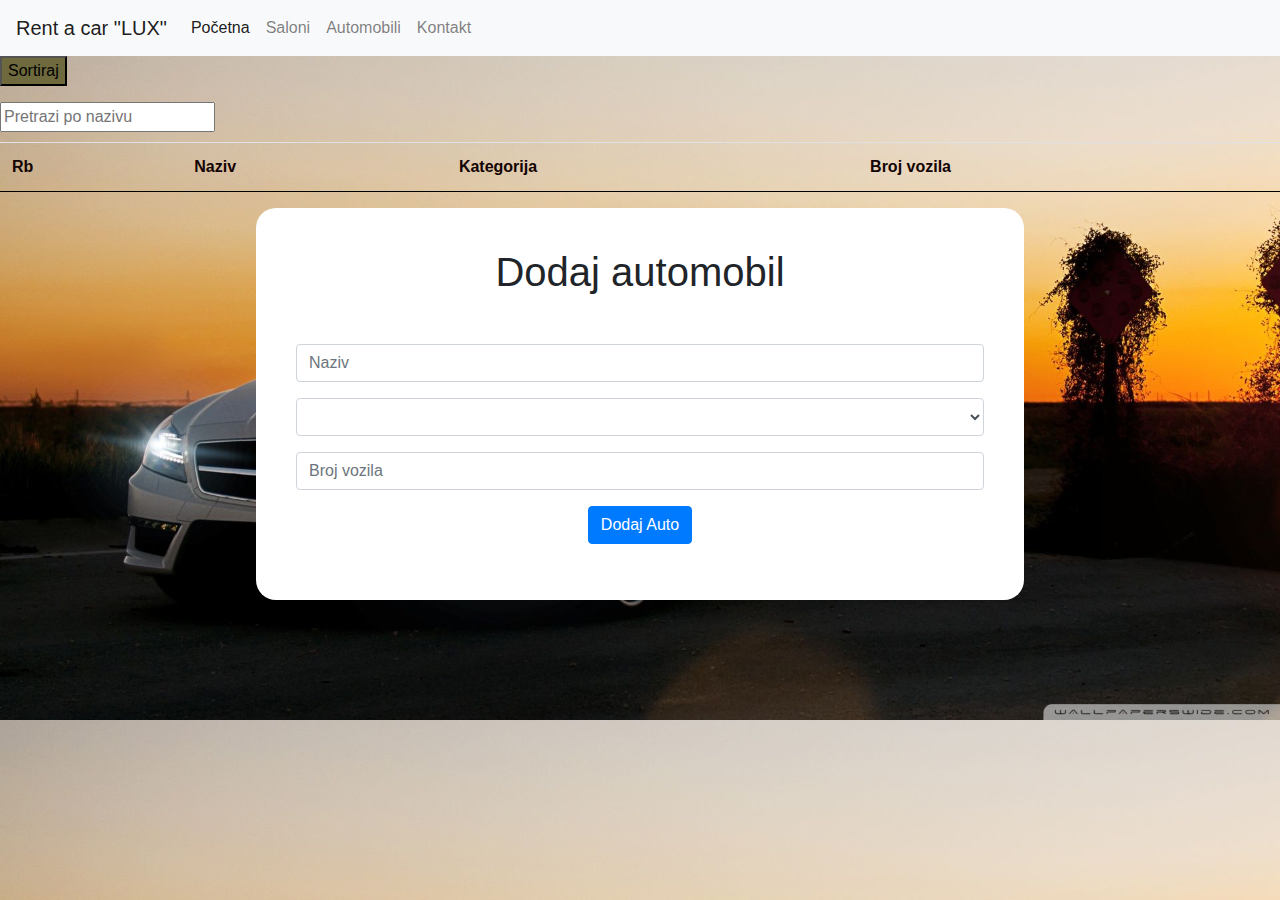
<file: automobili.html>
<!DOCTYPE html>
<html lang="en">

<head>
    <meta charset="UTF-8">
    <meta name="viewport" content="width=device-width, initial-scale=1.0">
    <meta http-equiv="X-UA-Compatible" content="ie=edge">
    <link rel="stylesheet" href="style.css">
    <link rel="stylesheet" href="https://stackpath.bootstrapcdn.com/bootstrap/4.4.1/css/bootstrap.min.css"
        integrity="sha384-Vkoo8x4CGsO3+Hhxv8T/Q5PaXtkKtu6ug5TOeNV6gBiFeWPGFN9MuhOf23Q9Ifjh" crossorigin="anonymous">
    <title>RENT A CAR</title>

</head>

<body>
    <nav class="navbar navbar-expand-lg navbar-light bg-light">
        <a class="navbar-brand" href="#">Rent a car "LUX"</a>
        <button class="navbar-toggler" type="button" data-toggle="collapse" data-target="#navbarNav"
            aria-controls="navbarNav" aria-expanded="false" aria-label="Toggle navigation">
            <span class="navbar-toggler-icon"></span>
        </button>
        <div class="collapse navbar-collapse" id="navbarNav">
            <ul class="navbar-nav">
                <li class="nav-item active">
                    <a class="nav-link" href="index.html">Početna</a>
                </li>
                <li class="nav-item">
                    <a class="nav-link" href="rentacar.html">Saloni</a>
                </li>
                <li class="nav-item">
                    <a class="nav-link" href="automobili.html">Automobili</a>
                </li>
                <li class="nav-item">
                    <a class="nav-link" href="kontakt.html">Kontakt</a>
                </li>

            </ul>
        </div>
    </nav>

    <div>
        <p><button onclick="sortTable()" style="background-color: rgb(110, 106, 62);">Sortiraj</button></p>
    </div>

    <div>
        <input type="text" id="myInput" onkeyup="myFunction()" placeholder="Pretrazi po nazivu" title="Type in a name">
    </div>


    <div>
        <table id="auto" class="table display">
            <tr>
                <th scope="col">Rb</th>
                <th scope="col">Naziv</th>
                <th scope="col">Kategorija</th>
                <th scope="col">Broj vozila</th>
            </tr>
            <tbody id="auto_podaci"></tbody>

        </table>


    </div>
    <div class="formaZaDodavanje">
        <h1>Dodaj automobil</h1>
        <form class="mt-5">
            <div class="form-group">
                <input type="text" class="form-control" id="naziv" placeholder="Naziv">
            </div>
            <div class="form-group">
                <select class="form-control" id="novaKategorija">

                </select>
            </div>
            <div class="form-group">
                <input type="text" class="form-control" type="number" id="brojAuta" placeholder="Broj vozila">
            </div>
            <div class="form-group">
                <button class="btn btn-primary" id="dodajAuto">Dodaj Auto</button>
            </div>
        </form>
    </div>


    <script src="https://ajax.googleapis.com/ajax/libs/jquery/3.4.1/jquery.min.js"></script>
    <script>
        $(document).ready(function () {
            napuniTabelu();
            napuniKategorije("novaKategorija");
            $("#dodajAuto").click(function (e) {
                e.preventDefault();
                $.post("auto.php", {
                    metoda: "dodaj",
                    naziv: $("#naziv").val(),
                    kategorija: $("#novaKategorija").val(),
                    broj_auta: $("#brojAuta").val()
                }, function (data) {
                    alert(data);
                    napuniTabelu();

                })
            })
        });
        function napuniTabelu() {
            $.getJSON("auto.php", { metoda: "vrati sve" }, function (data) {
                console.log(data);
                if (data.status !== "ok") {
                    alert(data.status);
                    return;
                }
                let i = 0;
                $("#auto_podaci").html("");
                for (let auto of data.data) {
                    $("#auto_podaci").append(`<tr>
                        <th scope="row">${++i}.</th>
                    <td contentEditable=true id="${auto.id}Naziv" >${auto.naziv} </td>
                    <td contentEditable=true ><select class="form-control" id="${auto.id}Kat" ></td>
                    <td contentEditable=true id="${auto.id}auto" >${auto.broj_auta} </td>
                    <td>
                        <button onClick="izmeniAuto(${auto.id})">Izmeni</button>
                        <button onClick="obrisiAuto(${auto.id})" >Obrisi</button>
                    </td>
                </tr>`);
                    napuniKategorije(`${auto.id}Kat`, auto.kat_id);
                }
            });

        }
        function napuniKategorije(element, value = undefined) {
            $.getJSON("auto.php", { metoda: "vrati kategorije" }, function (data) {
                if (data.status !== "ok") {
                    alert(data.status);
                    return;
                }
                $("#" + element).html(``);

                for (let kat of data.data) {
                    $("#" + element).append(`<option value='${kat.id}' > ${kat.naziv} </option>`);
                }
                if (value) {
                    $("#" + element).val(value);
                }
            })
        }
        function obrisiAuto(id) {
            $.post("auto.php", { metoda: "obrisi", id: id }, function (data) {
                napuniTabelu();
            })
        }
        function izmeniAuto(id) {
            let naziv = $(`#${id}Naziv`).text();
            let kategorija = $(`#${id}Kat`).val();
            let brojAuta = $(`#${id}auto`).text();
            console.log({
                metoda: "izmeni",
                id: id,
                naziv: naziv,
                kategorija: kategorija,
                broj_auta: brojAuta
            });
            $.post("auto.php", {
                metoda: "izmeni",
                id: id,
                naziv: naziv,
                kategorija: kategorija,
                broj_auta: brojAuta
            }, function (data) {
                console.log(data);
                napuniTabelu();
            })
        }



            function sortTable() {
             var table, rows, switching, i, x, y, shouldSwitch;
                table = document.getElementById("auto");
                switching = true;
                
                while (switching) {
                
                switching = false;
                rows = table.rows;
               
                for (i = 1; i < (rows.length - 1); i++) {
                
                shouldSwitch = false;
                
                x = rows[i].getElementsByTagName("TD")[0];
                y = rows[i + 1].getElementsByTagName("TD")[0];
                
                if (x.innerHTML.toLowerCase() > y.innerHTML.toLowerCase()) {
                    
                    shouldSwitch = true;
                    break;
                }
                }
                if (shouldSwitch) {
                
                rows[i].parentNode.insertBefore(rows[i + 1], rows[i]);
                switching = true;
                }
    }
    }

    function myFunction() {
  var input, filter, table, tr, td, i, txtValue;
  input = document.getElementById("myInput");
  filter = input.value.toUpperCase();
  table = document.getElementById("auto");
  tr = table.getElementsByTagName("tr");
  for (i = 0; i < tr.length; i++) {
    td = tr[i].getElementsByTagName("td")[0];
    if (td) {
      txtValue = td.textContent || td.innerText;
      if (txtValue.toUpperCase().indexOf(filter) > -1) {
        tr[i].style.display = "";
      } else {
        tr[i].style.display = "none";
      }
    }       
  }
}

    </script>




</body>

</html>
</file>
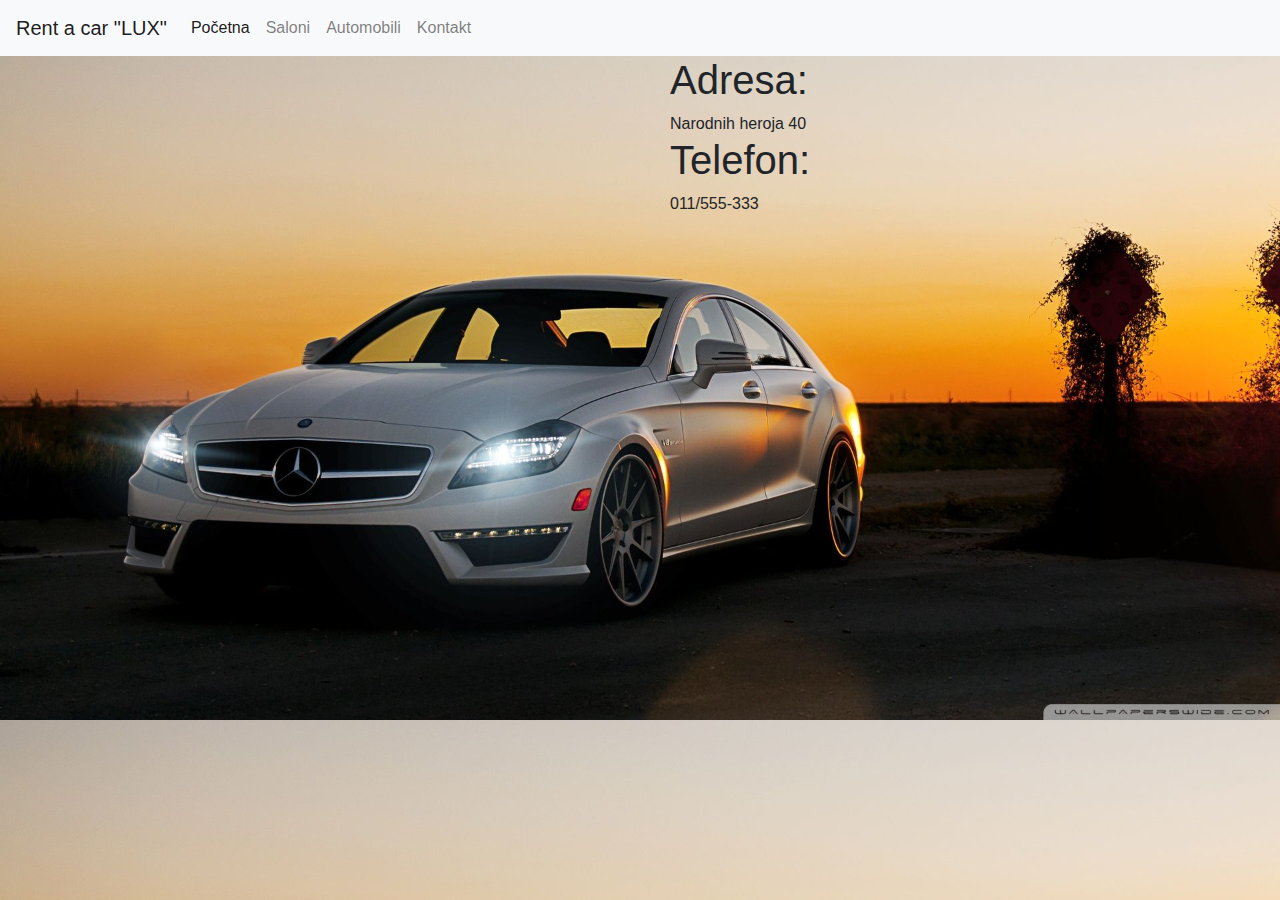
<file: kontakt.html>
<!DOCTYPE html>
<html lang="en">
<head>
    <meta charset="UTF-8">
    <meta http-equiv="X-UA-Compatible" content="IE=edge">
    <meta name="viewport" content="width=device-width, initial-scale=1.0">
    <link rel="stylesheet" href="style.css">
    <link rel="stylesheet" href="https://stackpath.bootstrapcdn.com/bootstrap/4.4.1/css/bootstrap.min.css"
        integrity="sha384-Vkoo8x4CGsO3+Hhxv8T/Q5PaXtkKtu6ug5TOeNV6gBiFeWPGFN9MuhOf23Q9Ifjh" crossorigin="anonymous">
    <title>RENT A CAR</title>
</head>
<body>
    <nav class="navbar navbar-expand-lg navbar-light bg-light">
        <a class="navbar-brand" href="#">Rent a car "LUX"</a>
        <button class="navbar-toggler" type="button" data-toggle="collapse" data-target="#navbarNav"
            aria-controls="navbarNav" aria-expanded="false" aria-label="Toggle navigation">
            <span class="navbar-toggler-icon"></span>
        </button>
        <div class="collapse navbar-collapse" id="navbarNav">
            <ul class="navbar-nav">
                <li class="nav-item active">
                    <a class="nav-link" href="index.html">Početna</a>
                </li>
                <li class="nav-item">
                    <a class="nav-link" href="rentacar.html">Saloni</a>
                </li>
                <li class="nav-item">
                    <a class="nav-link" href="automobili.html">Automobili</a>
                </li>
                <li class="nav-item">
                    <a class="nav-link" href="kontakt.html">Kontakt</a>
                </li>

            </ul>
        </div>
    </nav> 
    
    <div class="container">
        <div class="row">
            <div class="column">
                <iframe width="600" height="500" id="gmap_canvas"
                src="https://maps.google.com/maps?q=narodnih%20heroja%2040&t=&z=13&ie=UTF8&iwloc=&output=embed" frameborder="0" scrolling="no" marginheight="0" marginwidth="0">
   
               </iframe>
            </div>
            <div class="column1">
                <h1>Adresa:</h1>
                Narodnih heroja 40
                <h1>Telefon:</h1>
                011/555-333
            </div>
        </div>
 

</body>
</html>
</file>
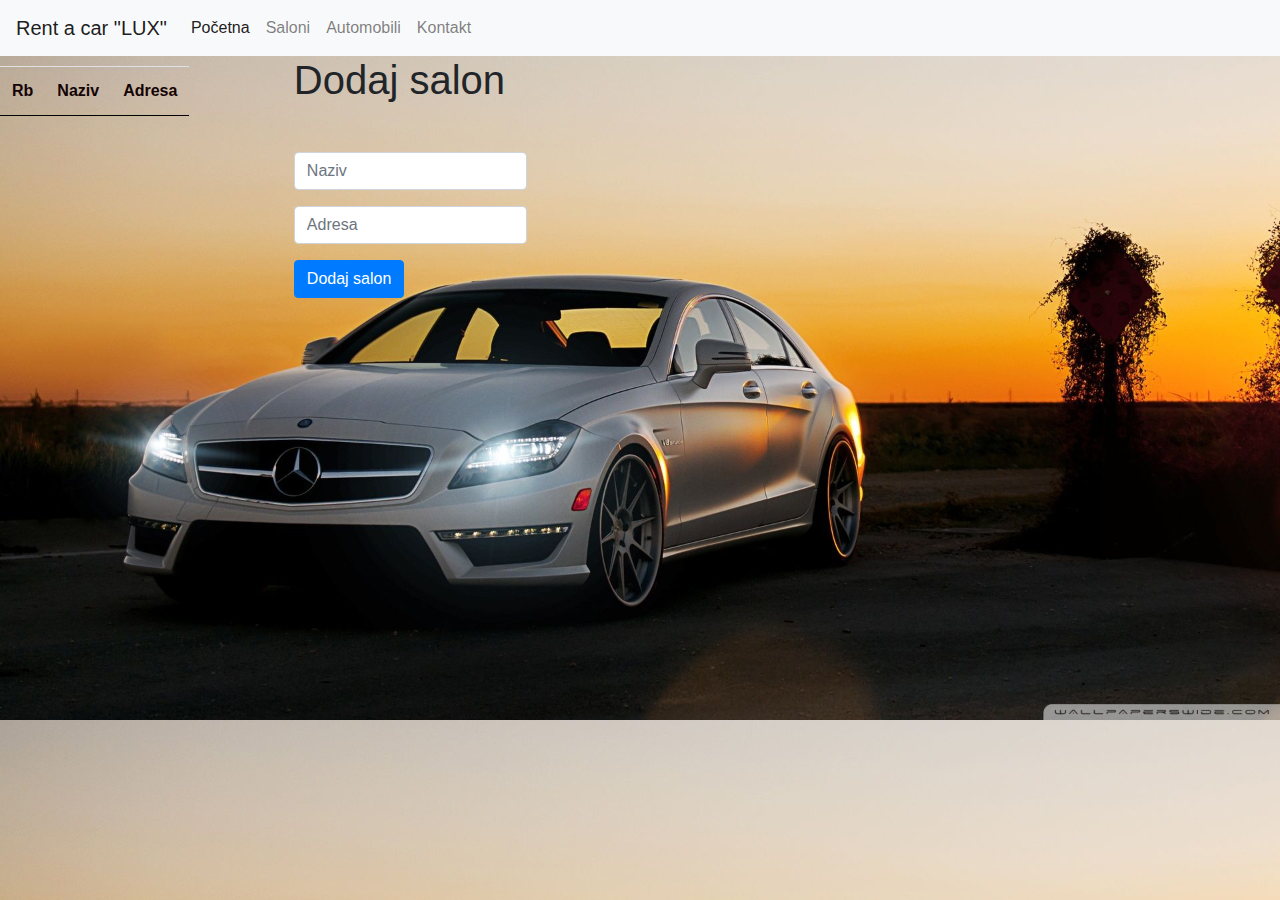
<file: rentacar.html>
<!DOCTYPE html>
<html lang="en">

<head>
    <meta charset="UTF-8">
    <meta name="viewport" content="width=device-width, initial-scale=1.0">
    <meta http-equiv="X-UA-Compatible" content="ie=edge">


    <title>RENT A CAR</title>

    <link rel="stylesheet" href="style.css">
    <link rel="stylesheet" href="https://stackpath.bootstrapcdn.com/bootstrap/4.4.1/css/bootstrap.min.css">
</head>

<body>
    <nav class="navbar navbar-expand-lg navbar-light bg-light">
        <a class="navbar-brand" href="#">Rent a car "LUX"</a>
        <button class="navbar-toggler" type="button" data-toggle="collapse" data-target="#navbarNav"
            aria-controls="navbarNav" aria-expanded="false" aria-label="Toggle navigation">
            <span class="navbar-toggler-icon"></span>
        </button>
        <div class="collapse navbar-collapse" id="navbarNav">
            <ul class="navbar-nav">
                <li class="nav-item active">
                    <a class="nav-link" href="index.html">Početna</a>
                </li>
                <li class="nav-item">
                    <a class="nav-link" href="rentacar.html">Saloni</a>
                </li>
                <li class="nav-item">
                    <a class="nav-link" href="automobili.html">Automobili</a>
                </li>
                <li class="nav-item">
                    <a class="nav-link" href="kontakt.html">Kontakt</a>
                </li>

            </ul>
        </div>
    </nav>
    <div id="carWrapper">
        <label id="izabranRent" hidden=true></label>
        <table class="table">
            <tr>
                <th scope="col">Rb</th>
                <th scope="col">Naziv</th>
                <th scope="col">Adresa</th>
            </tr>
            <tbody id="rent">

            </tbody>

        </table>
    </div>
    <div id="autoWrapper" hidden="true">

        <table id="auto" class="table" hidden="true">
            <tr>
                <th scope="col">Rb</th>
                <th scope="col">Naziv</th>
                <th scope="col">Broj primeraka</th>
            </tr>
            <tbody id="autoBody"></tbody>
        </table>
        <div id="dodavanjeNoveVeze" hidden=true>
            <select id="komboSaAutima" class="form-control"></select>
            <input class="form-control" type="text" id="brojPrimeraka" placeholder="Broj primeraka" />
            <button id="dodajVezu">Dodaj automobil</button>
        </div>
    </div>
    <div id="novSalon">
        <h1>Dodaj salon</h1>
        <form class="mt-5">
            <div class="form-group">
                <input type="text" class="form-control" id="nazivSalona" placeholder="Naziv">
            </div>
            <div class="form-group">
                <input type="text" class="form-control" id="adresaSalona" placeholder="Adresa">
            </div>
            <div class="form-group">
                <button class="btn btn-primary" id="dodajSalon">Dodaj salon</button>
            </div>
        </form>

    </div>
    <script src="https://ajax.googleapis.com/ajax/libs/jquery/3.4.1/jquery.min.js"></script>
    <script>
        $(document).ready(function () {
            napuniSalon();
            $("#dodajSalon").click(function (e) {
                e.preventDefault();
                $.post("rentacar.php", {
                    metoda: "dodaj",
                    naziv: $("#nazivSalona").val(),
                    adresa: $("#adresaSalona").val()
                }, function (data) {
                    if (data !== "ok") {
                        alert(data);
                    }
                    napuniSalon();
                })
            })
            $("#dodajVezu").click(dodajVezuKlik);
        });

        function napuniSalon() {
            $.getJSON("rentacar.php", { metoda: "vratiSve" }, function (data) {
                console.log(data);
                if (data.status !== "ok") {
                    alert(data.status);
                    return;
                }
                $("#rent").html("");
                let i = 0;
                for (let salon of data.data) {
                    $("#rent").append(`<tr>
                        <th>${++i}</th>
                        <td contentEditable=true id="${salon.id}Naziv">${salon.naziv}</td>
                        <td contentEditable=true id="${salon.id}Adresa" >${salon.adresa}</td>
                        <td>
                            <button onClick="prikaziAutomobile(${salon.id})">Vidi sve automobile</button>
                            <button onClick="izmeniSalon(${salon.id})">Izmeni</button>
                            <button onClick="obrisiSalon(${salon.id})">Obrisi</button>
                        </td>
                    </tr>`)
                }
            })
        }
        function izmeniSalon(id) {
            let naziv = $(`#${id}Naziv`).text();
            let adresa = $(`#${id}Adresa`).text();
            $.post("rentacar.php", {
                metoda: "izmeni",
                id: id,
                naziv: naziv,
                adresa: adresa
            }, function (data) {
                if (data !== "ok") {
                    alert(data);
                }
                napuniSalon();
            })
        }
        function obrisiSalon(id) {
            $.post("rentacar.php", { metoda: "obrisi", id: id }, function (data) {
                if (data !== "ok") {
                    alert(data);
                }
                napuniSalon();
            })
        }
        function prikaziAutomobile(id) {
            $.getJSON("auto.php", { metoda: "vrati iz salona", salon: id }, function (data) {
                console.log(data);
                if (data.status !== "ok") {
                    alert(data.status);
                    return;
                }

                let i = 0;
                $("#auto").attr("hidden", false);
                $("#autoWrapper").attr("hidden", false);
                $("#autoBody").html("");
                for (let auto of data.data) {
                    $("#autoBody").append(`
                        <tr>
                            <td>${++i}.</td>
                            <td>${auto.naziv}</td>
                            <td>${auto.brojPrimeraka}</td>
                            <td>
                                <button onClick="obrisiVezu(${id},${auto.id})"> Obrisi</button>
                            </td>
                        </tr>
                    `);
                }
                $("#izabranRent").val(id);
                napuniKomboSaAutima(id);

            })
        }
        function napuniKomboSaAutima(salon) {
            $.getJSON("auto.php", { metoda: "vrati sve" }, function (data) {
                console.log(data);
                if (data.status !== "ok") {
                    alert(data.status);
                    return;
                }
                $("#dodavanjeNoveVeze").attr("hidden", false);
                $("#komboSaAutima").html("");
                for (let auto of data.data) {
                    $("#komboSaAutima").append(`<option value ="${auto.id}" >${auto.naziv}</option>`);
                }
            })
        }
        function dodajVezuKlik(e) {
            e.preventDefault();
            $.post("rentacar.php", {
                metoda: "dodajVezu",
                salon: $("#izabranRent").val(),
                auto: $("#komboSaAutima").val(),
                brojPrimeraka: $("#brojPrimeraka").val()
            }, function (data) {
                if (data !== "ok") {
                    alert(data);
                }
                prikaziAutomobile($("#izabranRent").val());
            })
        }
        function obrisiVezu(salon, auto) {
            $.post("rentacar.php", {
                metoda: "obrisiVezu",
                salon: salon,
                auto: auto
            }, function (data) {
                if (data !== "ok") {
                    alert(data);
                }
                prikaziAutomobile($("#izabranRent").val());
            })
        }
    </script>
</body>

</html>
</file>
<file: style.css>
body {
  background-image: url("./car.jpg");
  background-size: cover;
}

table,
th,
td {
  border: 1px solid black;
  border-left: none;
  border-right: none;
  border-collapse: collapse;
  
}
th{
  color: rgb(20, 3, 3);
}
td{
  background-color: rgb(100, 95, 64);
  color: rgb(1, 6, 8);
}
table {
  margin-top: 10px;
  position: relative;
}

#carWrapper{
  max-width: 650px;
  display: inline-block;
  margin-right: 50px;
  vertical-align: top;
}
#novSalon{
  display: inline-block;
  margin-left: 50px;
}
#autoWrapper{
  max-width: 500px;
  display: inline-block;
  vertical-align: top;
}
.header {
  
  background-size: cover;
  height: 100vh;
}

.opis {
  background-color: white;
  width: 60%;
  margin-left: 20%;
  font-size: 14pt;
  line-height: 25pt;
  word-spacing: 3pt;
  padding: 40px;
  text-align: justify;
  border-radius: 20px;
}

.formaZaDodavanje,
.formaZaKontakt {
  background-color: white;
  width: 60%;
  margin-left: 20%;
  font-size: 14pt;
  line-height: 25pt;
  padding: 40px;
  text-align: center;
  border-radius: 20px;
}

.page-footer {
  background-color: #8b5b62;
  color: white;
}

#ikona {
  width: 30px;
}

.garderoba {
  background-color: white;
  width: 70%;
  margin-left: 15%;
  font-size: 14pt;
  line-height: 25pt;
  word-spacing: 3pt;
  padding: 40px;
  text-align: justify;
  border-radius: 20px;
}

#kategorija {
  font-family: sans-serif;
  font-size: 12pt;
  color: #ac1a14;
  width: 180px;
  border: #ac1a14 solid;
  border-radius: 12px;
  margin-left: 30px;
  padding: 5px;
}

#cena {
  font-family: sans-serif;
  font-size: 12pt;
  color: #ac1a14;
  width: 180px;
  border: #ac1a14 solid;
  border-radius: 12px;
  margin-left: 30px;
  padding: 5px;
  border: #ac1a14 solid;
  float: right;
  margin-right: 30px;
}

.odecaDiv {
  text-align: center;
}

.redOdece{
  margin-top: 10%;
}
</file>
